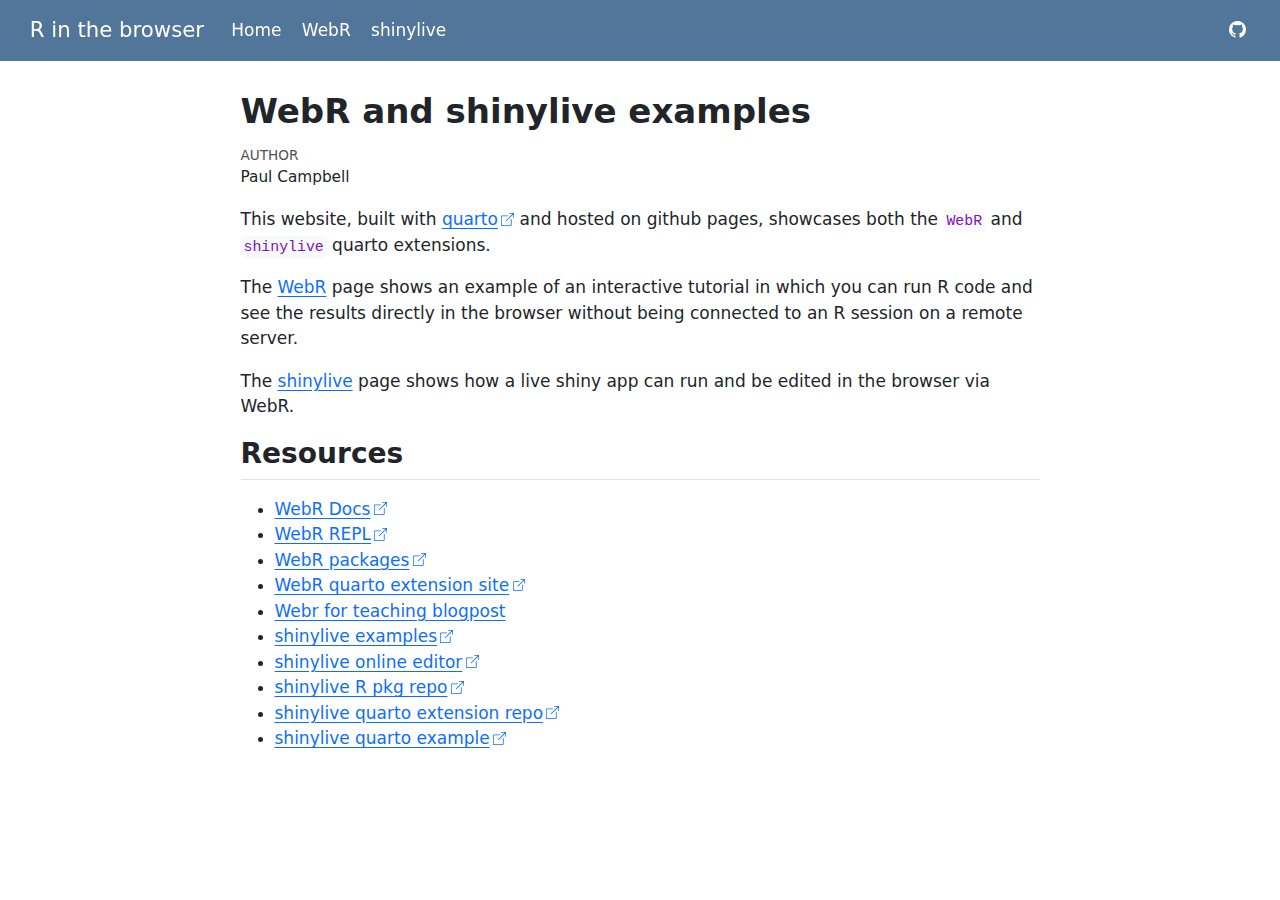
<file: docs/index.html>
<!DOCTYPE html>
<html xmlns="http://www.w3.org/1999/xhtml" lang="en" xml:lang="en"><head>

<meta charset="utf-8">
<meta name="generator" content="quarto-1.4.530">

<meta name="viewport" content="width=device-width, initial-scale=1.0, user-scalable=yes">

<meta name="author" content="Paul Campbell">

<title>R in the browser - WebR and shinylive examples</title>
<style>
code{white-space: pre-wrap;}
span.smallcaps{font-variant: small-caps;}
div.columns{display: flex; gap: min(4vw, 1.5em);}
div.column{flex: auto; overflow-x: auto;}
div.hanging-indent{margin-left: 1.5em; text-indent: -1.5em;}
ul.task-list{list-style: none;}
ul.task-list li input[type="checkbox"] {
  width: 0.8em;
  margin: 0 0.8em 0.2em -1em; /* quarto-specific, see https://github.com/quarto-dev/quarto-cli/issues/4556 */ 
  vertical-align: middle;
}
</style>


<script src="site_libs/quarto-nav/quarto-nav.js"></script>
<script src="site_libs/quarto-nav/headroom.min.js"></script>
<script src="site_libs/clipboard/clipboard.min.js"></script>
<script src="site_libs/quarto-html/quarto.js"></script>
<script src="site_libs/quarto-html/popper.min.js"></script>
<script src="site_libs/quarto-html/tippy.umd.min.js"></script>
<script src="site_libs/quarto-html/anchor.min.js"></script>
<link href="site_libs/quarto-html/tippy.css" rel="stylesheet">
<link href="site_libs/quarto-html/quarto-syntax-highlighting.css" rel="stylesheet" id="quarto-text-highlighting-styles">
<script src="site_libs/bootstrap/bootstrap.min.js"></script>
<link href="site_libs/bootstrap/bootstrap-icons.css" rel="stylesheet">
<link href="site_libs/bootstrap/bootstrap.min.css" rel="stylesheet" id="quarto-bootstrap" data-mode="light">
<script id="quarto-search-options" type="application/json">{
  "language": {
    "search-no-results-text": "No results",
    "search-matching-documents-text": "matching documents",
    "search-copy-link-title": "Copy link to search",
    "search-hide-matches-text": "Hide additional matches",
    "search-more-match-text": "more match in this document",
    "search-more-matches-text": "more matches in this document",
    "search-clear-button-title": "Clear",
    "search-text-placeholder": "",
    "search-detached-cancel-button-title": "Cancel",
    "search-submit-button-title": "Submit",
    "search-label": "Search"
  }
}</script>


</head>

<body class="nav-fixed fullcontent">

<div id="quarto-search-results"></div>
  <header id="quarto-header" class="headroom fixed-top">
    <nav class="navbar navbar-expand-lg " data-bs-theme="dark">
      <div class="navbar-container container-fluid">
      <div class="navbar-brand-container mx-auto">
    <a class="navbar-brand" href="./index.html">
    <span class="navbar-title">R in the browser</span>
    </a>
  </div>
          <button class="navbar-toggler" type="button" data-bs-toggle="collapse" data-bs-target="#navbarCollapse" aria-controls="navbarCollapse" aria-expanded="false" aria-label="Toggle navigation" onclick="if (window.quartoToggleHeadroom) { window.quartoToggleHeadroom(); }">
  <span class="navbar-toggler-icon"></span>
</button>
          <div class="collapse navbar-collapse" id="navbarCollapse">
            <ul class="navbar-nav navbar-nav-scroll me-auto">
  <li class="nav-item">
    <a class="nav-link active" href="./index.html" aria-current="page"> 
<span class="menu-text">Home</span></a>
  </li>  
  <li class="nav-item">
    <a class="nav-link" href="./web-r.html"> 
<span class="menu-text">WebR</span></a>
  </li>  
  <li class="nav-item">
    <a class="nav-link" href="./shinylive.html"> 
<span class="menu-text">shinylive</span></a>
  </li>  
</ul>
          </div> <!-- /navcollapse -->
          <div class="quarto-navbar-tools">
    <a href="https://github.com/paulc91/rinthebrowser" title="" class="quarto-navigation-tool px-1" aria-label=""><i class="bi bi-github"></i></a>
</div>
      </div> <!-- /container-fluid -->
    </nav>
</header>
<!-- content -->
<div id="quarto-content" class="quarto-container page-columns page-rows-contents page-layout-article page-navbar">
<!-- sidebar -->
<!-- margin-sidebar -->
    
<!-- main -->
<main class="content" id="quarto-document-content">

<header id="title-block-header" class="quarto-title-block default">
<div class="quarto-title">
<h1 class="title">WebR and shinylive examples</h1>
</div>



<div class="quarto-title-meta">

    <div>
    <div class="quarto-title-meta-heading">Author</div>
    <div class="quarto-title-meta-contents">
             <p>Paul Campbell </p>
          </div>
  </div>
    
  
    
  </div>
  


</header>


<p>This website, built with <a href="https://quarto.org/" class="external" target="_blank">quarto</a> and hosted on github pages, showcases both the <code>WebR</code> and <code>shinylive</code> quarto extensions.</p>
<p>The <a href="./web-r.html">WebR</a> page shows an example of an interactive tutorial in which you can run R code and see the results directly in the browser without being connected to an R session on a remote server.</p>
<p>The <a href="./shinylive.html">shinylive</a> page shows how a live shiny app can run and be edited in the browser via WebR.</p>
<section id="resources" class="level2">
<h2 class="anchored" data-anchor-id="resources">Resources</h2>
<ul>
<li><a href="https://docs.r-wasm.org/webr/latest/" class="external" target="_blank">WebR Docs</a></li>
<li><a href="https://webr.r-wasm.org/latest/" class="external" target="_blank">WebR REPL</a></li>
<li><a href="https://repo.r-wasm.org/" class="external" target="_blank">WebR packages</a></li>
<li><a href="https://quarto-webr.thecoatlessprofessor.com/" class="external" target="_blank">WebR quarto extension site</a></li>
<li><a href="https://jabberwocky.weecology.org/2023/03/13/%7B.external%20target=%22_blank%22%7Da-brief-introduction-to-using-webr-and-quarto-for-client-side-interactive-lesson-material/">Webr for teaching blogpost</a></li>
<li><a href="https://shinylive.io/r/examples/" class="external" target="_blank">shinylive examples</a></li>
<li><a href="https://shinylive.io/r/editor/" class="external" target="_blank">shinylive online editor</a></li>
<li><a href="https://github.com/posit-dev/r-shinylive" class="external" target="_blank">shinylive R pkg repo</a></li>
<li><a href="https://github.com/quarto-ext/shinylive" class="external" target="_blank">shinylive quarto extension repo</a></li>
<li><a href="https://github.com/coatless-quarto/r-shinylive-demo/tree/main" class="external" target="_blank">shinylive quarto example</a></li>
</ul>


</section>

</main> <!-- /main -->
<script id="quarto-html-after-body" type="application/javascript">
window.document.addEventListener("DOMContentLoaded", function (event) {
  const toggleBodyColorMode = (bsSheetEl) => {
    const mode = bsSheetEl.getAttribute("data-mode");
    const bodyEl = window.document.querySelector("body");
    if (mode === "dark") {
      bodyEl.classList.add("quarto-dark");
      bodyEl.classList.remove("quarto-light");
    } else {
      bodyEl.classList.add("quarto-light");
      bodyEl.classList.remove("quarto-dark");
    }
  }
  const toggleBodyColorPrimary = () => {
    const bsSheetEl = window.document.querySelector("link#quarto-bootstrap");
    if (bsSheetEl) {
      toggleBodyColorMode(bsSheetEl);
    }
  }
  toggleBodyColorPrimary();  
  const icon = "";
  const anchorJS = new window.AnchorJS();
  anchorJS.options = {
    placement: 'right',
    icon: icon
  };
  anchorJS.add('.anchored');
  const isCodeAnnotation = (el) => {
    for (const clz of el.classList) {
      if (clz.startsWith('code-annotation-')) {                     
        return true;
      }
    }
    return false;
  }
  const clipboard = new window.ClipboardJS('.code-copy-button', {
    text: function(trigger) {
      const codeEl = trigger.previousElementSibling.cloneNode(true);
      for (const childEl of codeEl.children) {
        if (isCodeAnnotation(childEl)) {
          childEl.remove();
        }
      }
      return codeEl.innerText;
    }
  });
  clipboard.on('success', function(e) {
    // button target
    const button = e.trigger;
    // don't keep focus
    button.blur();
    // flash "checked"
    button.classList.add('code-copy-button-checked');
    var currentTitle = button.getAttribute("title");
    button.setAttribute("title", "Copied!");
    let tooltip;
    if (window.bootstrap) {
      button.setAttribute("data-bs-toggle", "tooltip");
      button.setAttribute("data-bs-placement", "left");
      button.setAttribute("data-bs-title", "Copied!");
      tooltip = new bootstrap.Tooltip(button, 
        { trigger: "manual", 
          customClass: "code-copy-button-tooltip",
          offset: [0, -8]});
      tooltip.show();    
    }
    setTimeout(function() {
      if (tooltip) {
        tooltip.hide();
        button.removeAttribute("data-bs-title");
        button.removeAttribute("data-bs-toggle");
        button.removeAttribute("data-bs-placement");
      }
      button.setAttribute("title", currentTitle);
      button.classList.remove('code-copy-button-checked');
    }, 1000);
    // clear code selection
    e.clearSelection();
  });
  function tippyHover(el, contentFn, onTriggerFn, onUntriggerFn) {
    const config = {
      allowHTML: true,
      maxWidth: 500,
      delay: 100,
      arrow: false,
      appendTo: function(el) {
          return el.parentElement;
      },
      interactive: true,
      interactiveBorder: 10,
      theme: 'quarto',
      placement: 'bottom-start',
    };
    if (contentFn) {
      config.content = contentFn;
    }
    if (onTriggerFn) {
      config.onTrigger = onTriggerFn;
    }
    if (onUntriggerFn) {
      config.onUntrigger = onUntriggerFn;
    }
    window.tippy(el, config); 
  }
  const noterefs = window.document.querySelectorAll('a[role="doc-noteref"]');
  for (var i=0; i<noterefs.length; i++) {
    const ref = noterefs[i];
    tippyHover(ref, function() {
      // use id or data attribute instead here
      let href = ref.getAttribute('data-footnote-href') || ref.getAttribute('href');
      try { href = new URL(href).hash; } catch {}
      const id = href.replace(/^#\/?/, "");
      const note = window.document.getElementById(id);
      return note.innerHTML;
    });
  }
  const xrefs = window.document.querySelectorAll('a.quarto-xref');
  const processXRef = (id, note) => {
    // Strip column container classes
    const stripColumnClz = (el) => {
      el.classList.remove("page-full", "page-columns");
      if (el.children) {
        for (const child of el.children) {
          stripColumnClz(child);
        }
      }
    }
    stripColumnClz(note)
    if (id === null || id.startsWith('sec-')) {
      // Special case sections, only their first couple elements
      const container = document.createElement("div");
      if (note.children && note.children.length > 2) {
        container.appendChild(note.children[0].cloneNode(true));
        for (let i = 1; i < note.children.length; i++) {
          const child = note.children[i];
          if (child.tagName === "P" && child.innerText === "") {
            continue;
          } else {
            container.appendChild(child.cloneNode(true));
            break;
          }
        }
        if (window.Quarto?.typesetMath) {
          window.Quarto.typesetMath(container);
        }
        return container.innerHTML
      } else {
        if (window.Quarto?.typesetMath) {
          window.Quarto.typesetMath(note);
        }
        return note.innerHTML;
      }
    } else {
      // Remove any anchor links if they are present
      const anchorLink = note.querySelector('a.anchorjs-link');
      if (anchorLink) {
        anchorLink.remove();
      }
      if (window.Quarto?.typesetMath) {
        window.Quarto.typesetMath(note);
      }
      return note.innerHTML;
    }
  }
  for (var i=0; i<xrefs.length; i++) {
    const xref = xrefs[i];
    tippyHover(xref, undefined, function(instance) {
      instance.disable();
      let url = xref.getAttribute('href');
      let hash = undefined; 
      if (url.startsWith('#')) {
        hash = url;
      } else {
        try { hash = new URL(url).hash; } catch {}
      }
      if (hash) {
        const id = hash.replace(/^#\/?/, "");
        const note = window.document.getElementById(id);
        if (note !== null) {
          try {
            const html = processXRef(id, note.cloneNode(true));
            instance.setContent(html);
          } finally {
            instance.enable();
            instance.show();
          }
        } else {
          // See if we can fetch this
          fetch(url.split('#')[0])
          .then(res => res.text())
          .then(html => {
            const parser = new DOMParser();
            const htmlDoc = parser.parseFromString(html, "text/html");
            const note = htmlDoc.getElementById(id);
            if (note !== null) {
              const html = processXRef(id, note);
              instance.setContent(html);
            } 
          }).finally(() => {
            instance.enable();
            instance.show();
          });
        }
      } else {
        // See if we can fetch a full url (with no hash to target)
        // This is a special case and we should probably do some content thinning / targeting
        fetch(url)
        .then(res => res.text())
        .then(html => {
          const parser = new DOMParser();
          const htmlDoc = parser.parseFromString(html, "text/html");
          const note = htmlDoc.querySelector('main.content');
          if (note !== null) {
            // This should only happen for chapter cross references
            // (since there is no id in the URL)
            // remove the first header
            if (note.children.length > 0 && note.children[0].tagName === "HEADER") {
              note.children[0].remove();
            }
            const html = processXRef(null, note);
            instance.setContent(html);
          } 
        }).finally(() => {
          instance.enable();
          instance.show();
        });
      }
    }, function(instance) {
    });
  }
      let selectedAnnoteEl;
      const selectorForAnnotation = ( cell, annotation) => {
        let cellAttr = 'data-code-cell="' + cell + '"';
        let lineAttr = 'data-code-annotation="' +  annotation + '"';
        const selector = 'span[' + cellAttr + '][' + lineAttr + ']';
        return selector;
      }
      const selectCodeLines = (annoteEl) => {
        const doc = window.document;
        const targetCell = annoteEl.getAttribute("data-target-cell");
        const targetAnnotation = annoteEl.getAttribute("data-target-annotation");
        const annoteSpan = window.document.querySelector(selectorForAnnotation(targetCell, targetAnnotation));
        const lines = annoteSpan.getAttribute("data-code-lines").split(",");
        const lineIds = lines.map((line) => {
          return targetCell + "-" + line;
        })
        let top = null;
        let height = null;
        let parent = null;
        if (lineIds.length > 0) {
            //compute the position of the single el (top and bottom and make a div)
            const el = window.document.getElementById(lineIds[0]);
            top = el.offsetTop;
            height = el.offsetHeight;
            parent = el.parentElement.parentElement;
          if (lineIds.length > 1) {
            const lastEl = window.document.getElementById(lineIds[lineIds.length - 1]);
            const bottom = lastEl.offsetTop + lastEl.offsetHeight;
            height = bottom - top;
          }
          if (top !== null && height !== null && parent !== null) {
            // cook up a div (if necessary) and position it 
            let div = window.document.getElementById("code-annotation-line-highlight");
            if (div === null) {
              div = window.document.createElement("div");
              div.setAttribute("id", "code-annotation-line-highlight");
              div.style.position = 'absolute';
              parent.appendChild(div);
            }
            div.style.top = top - 2 + "px";
            div.style.height = height + 4 + "px";
            div.style.left = 0;
            let gutterDiv = window.document.getElementById("code-annotation-line-highlight-gutter");
            if (gutterDiv === null) {
              gutterDiv = window.document.createElement("div");
              gutterDiv.setAttribute("id", "code-annotation-line-highlight-gutter");
              gutterDiv.style.position = 'absolute';
              const codeCell = window.document.getElementById(targetCell);
              const gutter = codeCell.querySelector('.code-annotation-gutter');
              gutter.appendChild(gutterDiv);
            }
            gutterDiv.style.top = top - 2 + "px";
            gutterDiv.style.height = height + 4 + "px";
          }
          selectedAnnoteEl = annoteEl;
        }
      };
      const unselectCodeLines = () => {
        const elementsIds = ["code-annotation-line-highlight", "code-annotation-line-highlight-gutter"];
        elementsIds.forEach((elId) => {
          const div = window.document.getElementById(elId);
          if (div) {
            div.remove();
          }
        });
        selectedAnnoteEl = undefined;
      };
        // Handle positioning of the toggle
    window.addEventListener(
      "resize",
      throttle(() => {
        elRect = undefined;
        if (selectedAnnoteEl) {
          selectCodeLines(selectedAnnoteEl);
        }
      }, 10)
    );
    function throttle(fn, ms) {
    let throttle = false;
    let timer;
      return (...args) => {
        if(!throttle) { // first call gets through
            fn.apply(this, args);
            throttle = true;
        } else { // all the others get throttled
            if(timer) clearTimeout(timer); // cancel #2
            timer = setTimeout(() => {
              fn.apply(this, args);
              timer = throttle = false;
            }, ms);
        }
      };
    }
      // Attach click handler to the DT
      const annoteDls = window.document.querySelectorAll('dt[data-target-cell]');
      for (const annoteDlNode of annoteDls) {
        annoteDlNode.addEventListener('click', (event) => {
          const clickedEl = event.target;
          if (clickedEl !== selectedAnnoteEl) {
            unselectCodeLines();
            const activeEl = window.document.querySelector('dt[data-target-cell].code-annotation-active');
            if (activeEl) {
              activeEl.classList.remove('code-annotation-active');
            }
            selectCodeLines(clickedEl);
            clickedEl.classList.add('code-annotation-active');
          } else {
            // Unselect the line
            unselectCodeLines();
            clickedEl.classList.remove('code-annotation-active');
          }
        });
      }
  const findCites = (el) => {
    const parentEl = el.parentElement;
    if (parentEl) {
      const cites = parentEl.dataset.cites;
      if (cites) {
        return {
          el,
          cites: cites.split(' ')
        };
      } else {
        return findCites(el.parentElement)
      }
    } else {
      return undefined;
    }
  };
  var bibliorefs = window.document.querySelectorAll('a[role="doc-biblioref"]');
  for (var i=0; i<bibliorefs.length; i++) {
    const ref = bibliorefs[i];
    const citeInfo = findCites(ref);
    if (citeInfo) {
      tippyHover(citeInfo.el, function() {
        var popup = window.document.createElement('div');
        citeInfo.cites.forEach(function(cite) {
          var citeDiv = window.document.createElement('div');
          citeDiv.classList.add('hanging-indent');
          citeDiv.classList.add('csl-entry');
          var biblioDiv = window.document.getElementById('ref-' + cite);
          if (biblioDiv) {
            citeDiv.innerHTML = biblioDiv.innerHTML;
          }
          popup.appendChild(citeDiv);
        });
        return popup.innerHTML;
      });
    }
  }
});
</script>
</div> <!-- /content -->




</body></html>
</file>
<file: docs/site_libs/quarto-html/tippy.css>
.tippy-box[data-animation=fade][data-state=hidden]{opacity:0}[data-tippy-root]{max-width:calc(100vw - 10px)}.tippy-box{position:relative;background-color:#333;color:#fff;border-radius:4px;font-size:14px;line-height:1.4;white-space:normal;outline:0;transition-property:transform,visibility,opacity}.tippy-box[data-placement^=top]>.tippy-arrow{bottom:0}.tippy-box[data-placement^=top]>.tippy-arrow:before{bottom:-7px;left:0;border-width:8px 8px 0;border-top-color:initial;transform-origin:center top}.tippy-box[data-placement^=bottom]>.tippy-arrow{top:0}.tippy-box[data-placement^=bottom]>.tippy-arrow:before{top:-7px;left:0;border-width:0 8px 8px;border-bottom-color:initial;transform-origin:center bottom}.tippy-box[data-placement^=left]>.tippy-arrow{right:0}.tippy-box[data-placement^=left]>.tippy-arrow:before{border-width:8px 0 8px 8px;border-left-color:initial;right:-7px;transform-origin:center left}.tippy-box[data-placement^=right]>.tippy-arrow{left:0}.tippy-box[data-placement^=right]>.tippy-arrow:before{left:-7px;border-width:8px 8px 8px 0;border-right-color:initial;transform-origin:center right}.tippy-box[data-inertia][data-state=visible]{transition-timing-function:cubic-bezier(.54,1.5,.38,1.11)}.tippy-arrow{width:16px;height:16px;color:#333}.tippy-arrow:before{content:"";position:absolute;border-color:transparent;border-style:solid}.tippy-content{position:relative;padding:5px 9px;z-index:1}
</file>
<file: docs/site_libs/quarto-html/quarto-syntax-highlighting.css>
/* quarto syntax highlight colors */
:root {
  --quarto-hl-ot-color: #003B4F;
  --quarto-hl-at-color: #657422;
  --quarto-hl-ss-color: #20794D;
  --quarto-hl-an-color: #5E5E5E;
  --quarto-hl-fu-color: #4758AB;
  --quarto-hl-st-color: #20794D;
  --quarto-hl-cf-color: #003B4F;
  --quarto-hl-op-color: #5E5E5E;
  --quarto-hl-er-color: #AD0000;
  --quarto-hl-bn-color: #AD0000;
  --quarto-hl-al-color: #AD0000;
  --quarto-hl-va-color: #111111;
  --quarto-hl-bu-color: inherit;
  --quarto-hl-ex-color: inherit;
  --quarto-hl-pp-color: #AD0000;
  --quarto-hl-in-color: #5E5E5E;
  --quarto-hl-vs-color: #20794D;
  --quarto-hl-wa-color: #5E5E5E;
  --quarto-hl-do-color: #5E5E5E;
  --quarto-hl-im-color: #00769E;
  --quarto-hl-ch-color: #20794D;
  --quarto-hl-dt-color: #AD0000;
  --quarto-hl-fl-color: #AD0000;
  --quarto-hl-co-color: #5E5E5E;
  --quarto-hl-cv-color: #5E5E5E;
  --quarto-hl-cn-color: #8f5902;
  --quarto-hl-sc-color: #5E5E5E;
  --quarto-hl-dv-color: #AD0000;
  --quarto-hl-kw-color: #003B4F;
}

/* other quarto variables */
:root {
  --quarto-font-monospace: SFMono-Regular, Menlo, Monaco, Consolas, "Liberation Mono", "Courier New", monospace;
}

pre > code.sourceCode > span {
  color: #003B4F;
}

code span {
  color: #003B4F;
}

code.sourceCode > span {
  color: #003B4F;
}

div.sourceCode,
div.sourceCode pre.sourceCode {
  color: #003B4F;
}

code span.ot {
  color: #003B4F;
  font-style: inherit;
}

code span.at {
  color: #657422;
  font-style: inherit;
}

code span.ss {
  color: #20794D;
  font-style: inherit;
}

code span.an {
  color: #5E5E5E;
  font-style: inherit;
}

code span.fu {
  color: #4758AB;
  font-style: inherit;
}

code span.st {
  color: #20794D;
  font-style: inherit;
}

code span.cf {
  color: #003B4F;
  font-style: inherit;
}

code span.op {
  color: #5E5E5E;
  font-style: inherit;
}

code span.er {
  color: #AD0000;
  font-style: inherit;
}

code span.bn {
  color: #AD0000;
  font-style: inherit;
}

code span.al {
  color: #AD0000;
  font-style: inherit;
}

code span.va {
  color: #111111;
  font-style: inherit;
}

code span.bu {
  font-style: inherit;
}

code span.ex {
  font-style: inherit;
}

code span.pp {
  color: #AD0000;
  font-style: inherit;
}

code span.in {
  color: #5E5E5E;
  font-style: inherit;
}

code span.vs {
  color: #20794D;
  font-style: inherit;
}

code span.wa {
  color: #5E5E5E;
  font-style: italic;
}

code span.do {
  color: #5E5E5E;
  font-style: italic;
}

code span.im {
  color: #00769E;
  font-style: inherit;
}

code span.ch {
  color: #20794D;
  font-style: inherit;
}

code span.dt {
  color: #AD0000;
  font-style: inherit;
}

code span.fl {
  color: #AD0000;
  font-style: inherit;
}

code span.co {
  color: #5E5E5E;
  font-style: inherit;
}

code span.cv {
  color: #5E5E5E;
  font-style: italic;
}

code span.cn {
  color: #8f5902;
  font-style: inherit;
}

code span.sc {
  color: #5E5E5E;
  font-style: inherit;
}

code span.dv {
  color: #AD0000;
  font-style: inherit;
}

code span.kw {
  color: #003B4F;
  font-style: inherit;
}

.prevent-inlining {
  content: "</";
}

/*# sourceMappingURL=debc5d5d77c3f9108843748ff7464032.css.map */
</file>
